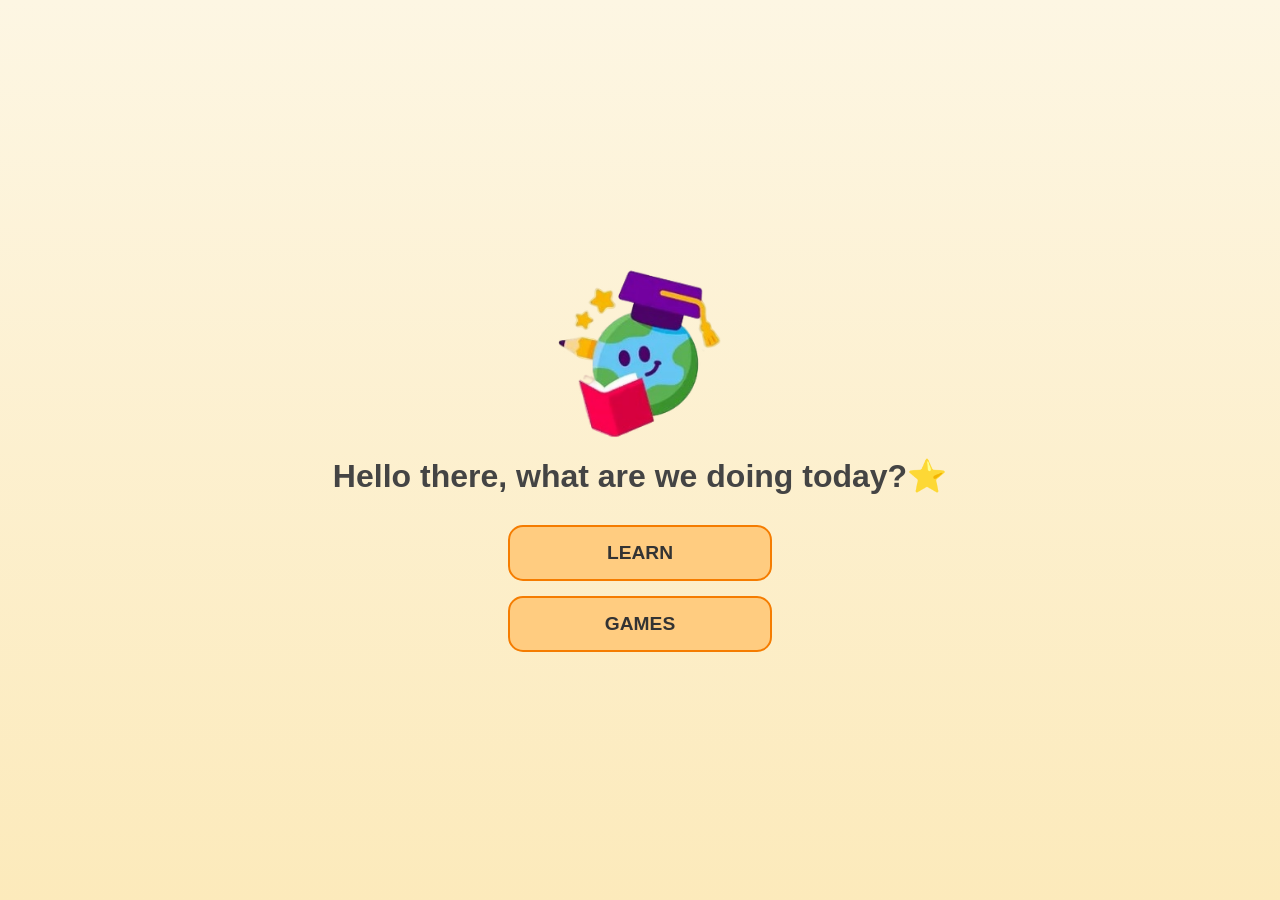
<file: index.html>
<!DOCTYPE html>
<html>
  <head>
    <meta charset="utf-8">
    <meta http-equiv="refresh" content="0; url=HOMEPAGE/">
    <title>Little Scholars</title>
  </head>
  <body>
    <a href="HOMEPAGE/">Click here if you're not redirected</a>
  </body>
</html>
</file>
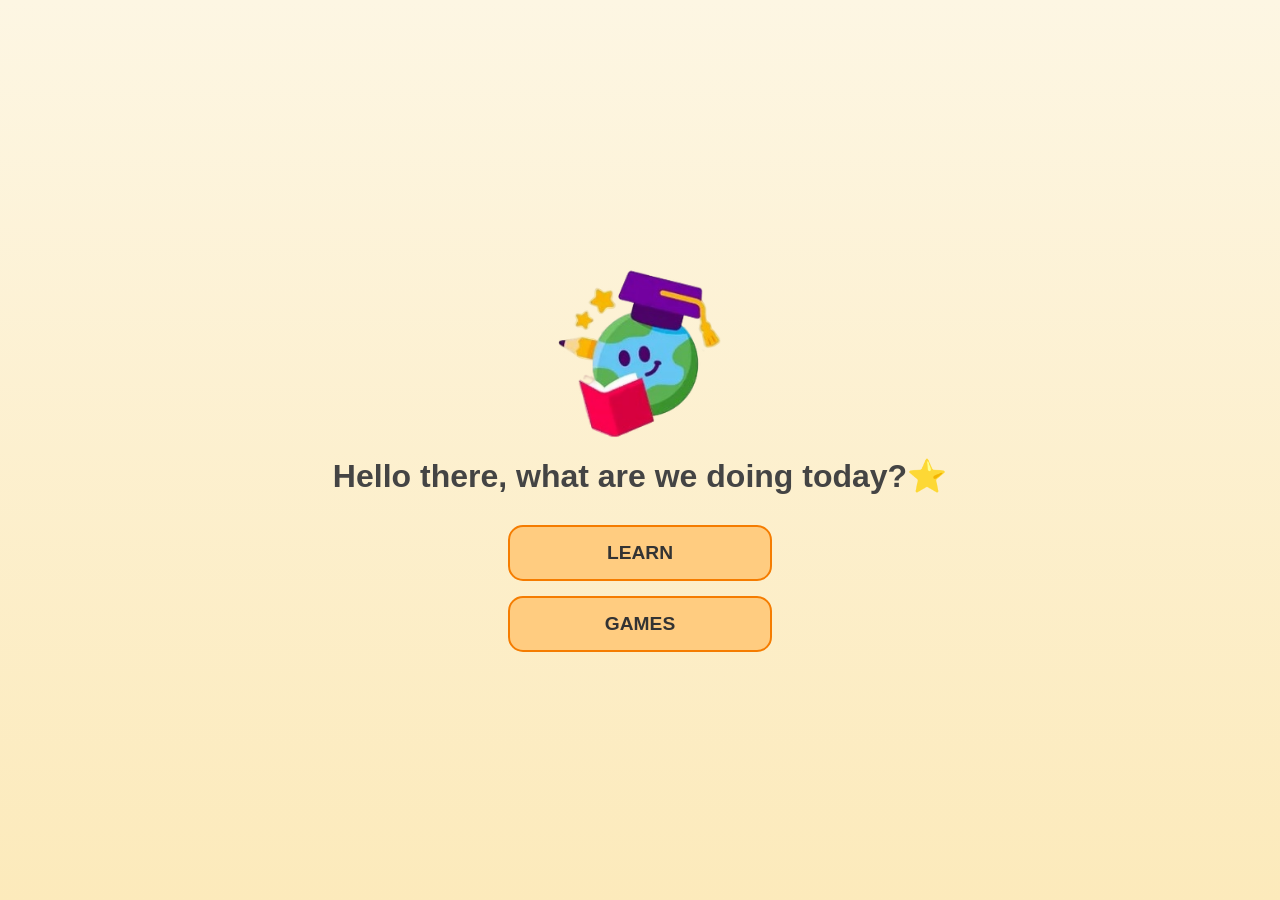
<file: HOMEPAGE/index.html>
<!DOCTYPE html>
<html lang="en">
<head>
  <meta charset="UTF-8" />
  <meta name="viewport" content="width=device-width, initial-scale=1.0" />
  <title>Little Scholars</title>
  <link rel="stylesheet" href="homepage_style.css" />

  <!-- Favicon Logo -->
  <link rel="icon" href="./favicon/favicon.ico" type="image/x-icon">
  <link rel="icon" type="image/png" sizes="32x32" href="./favicon/favicon-32x32.png">
  <link rel="icon" type="image/png" sizes="16x16" href="./favicon/favicon-16x16.png">
  <link rel="apple-touch-icon" sizes="180x180" href="./favicon/apple-touch-icon.png">
  <link rel="manifest" href="./favicon/site.webmanifest">
</head>
<body>
  <div class="container">

    <!-- Website Logo -->
    <img src="./favicon/earth-mascot.png" alt="Little Scholars" class="logo" />

    <h1 id="welcome-text">Hello there, what are we doing today?⭐</h1>
    <h2 id="category-title" class="hidden">Choose a Category</h2>

    <!-- Main Menu -->
    <div id="main-menu" class="menu">
      <div class="menu-block" onclick="showSection('learn-section')"><b>LEARN</b></div>
      <div class="menu-block" onclick="showSection('game-section')"><b>GAMES</b></div>
    </div>

    <!-- Categories under LEARN -->
    <div id="learn-section" class="submenu hidden">
      <button class="close-btn" onclick="goBack()">✖</button>
      <div class="submenu-block" onclick="goToLearn('../COLORS/colors3_index.html')"><b>COLORS</b></div>
      <div class="submenu-block" onclick="goToLearn('../ANIMALS/animals3_index.html')"><b>ANIMALS</b></div>

      <!-- Coming soon: re-enable once these learn pages exist, and add an onclick to each
      <div class="submenu-block"><b>FRUITS</b></div>
      <div class="submenu-block"><b>SENTENCES</b></div>
      -->
    </div>

    <!-- Game Categories -->
    <div id="game-section" class="submenu hidden">
      <button class="close-btn" onclick="goBack()">✖</button>
      <div class="submenu-block" onclick="showSection('wordmatch-section')"><b>WORD MATCH</b></div>
      <div class="submenu-block" onclick="goToGame('../SENTENCES/sentences2_index.html')"><b>SENTENCE ARRANGE</b></div>
      <div class="submenu-block" onclick="showSection('name-object-section')"><b>NAME OBJECT IN PICTURE</b></div>
    </div>

    <!-- Topics in Word Match Game -->
    <div id="wordmatch-section" class="submenu hidden">
      <button class="close-btn" onclick="goBack()">✖</button>
      <div class="submenu-block" onclick="goToGame('../COLORS/colors_index.html')"><b>COLORS</b></div>
      <div class="submenu-block" onclick="goToGame('../FRUITS/fruits_index.html')"><b>FRUITS</b></div>
      <div class="submenu-block" onclick="goToGame('../ANIMALS/animals_index.html')"><b>ANIMALS</b></div>
    </div>

    <!-- Topics in Naming Objects Game -->
    <div id="name-object-section" class="submenu hidden">
      <button class="close-btn" onclick="goBack()">✖</button>
      <div class="submenu-block" onclick="goToGame('../COLORS/colors2_index.html')"><b>COLORS</b></div>
      <div class="submenu-block" onclick="goToGame('../FRUITS/fruits2_index.html')"><b>FRUITS</b></div>
      <div class="submenu-block" onclick="goToGame('../ANIMALS/animals2_index.html')"><b>ANIMALS</b></div>
    </div>

  </div>

  <script src="homepage_script.js"></script>
</body>
</html>
</file>
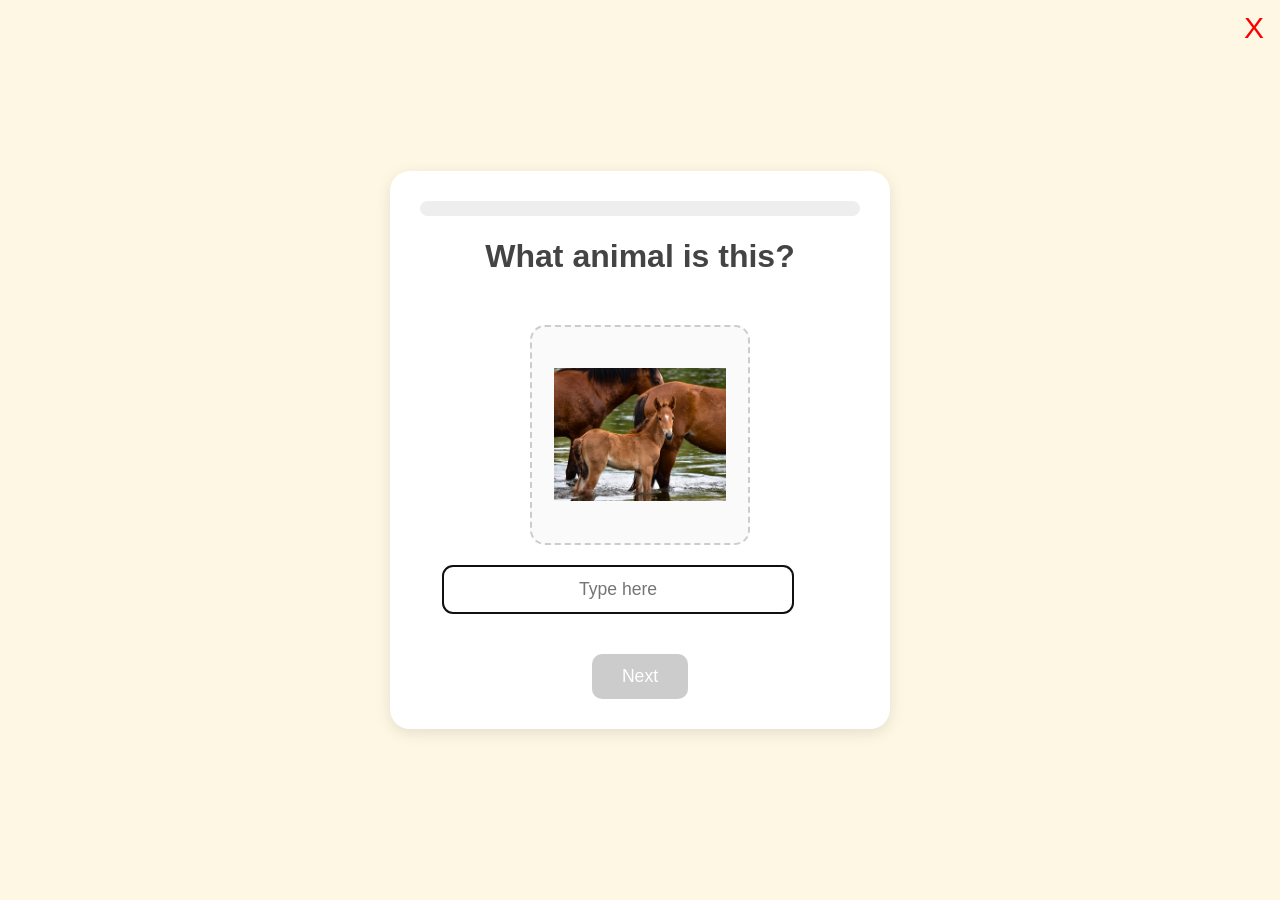
<file: ANIMALS/animals2_index.html>
<!DOCTYPE html>
<html lang="en">
<head>
  <meta charset="UTF-8" />
  <meta name="viewport" content="width=device-width, initial-scale=1.0" />
  <title>Name the Object in the Picture - Animals</title>
  <link rel="stylesheet" href="animals2_style.css" />

 <!-- Favicon Logo -->
<link rel="icon" href="../HOMEPAGE/favicon/favicon.ico" type="image/x-icon">
<link rel="icon" type="image/png" sizes="32x32" href="../HOMEPAGE/favicon/favicon-32x32.png">
<link rel="icon" type="image/png" sizes="16x16" href="../HOMEPAGE/favicon/favicon-16x16.png">
<link rel="apple-touch-icon" sizes="180x180" href="../HOMEPAGE/favicon/apple-touch-icon.png">
<link rel="manifest" href="../HOMEPAGE/favicon/site.webmanifest">

</head>
<body>
  <div class="game-container">

    <button class="close-btn" onclick="goBack()">X</button>

    <div class="progress-container">
      <div class="progress-bar" id="progress-bar"></div>
    </div>

    <h1>What animal is this?</h1>

    <div class="game-area"></div>

    <button id="next-btn">Next</button>

  </div>

  <script src="animals2_script.js"></script>
</body>
</html>
</file>
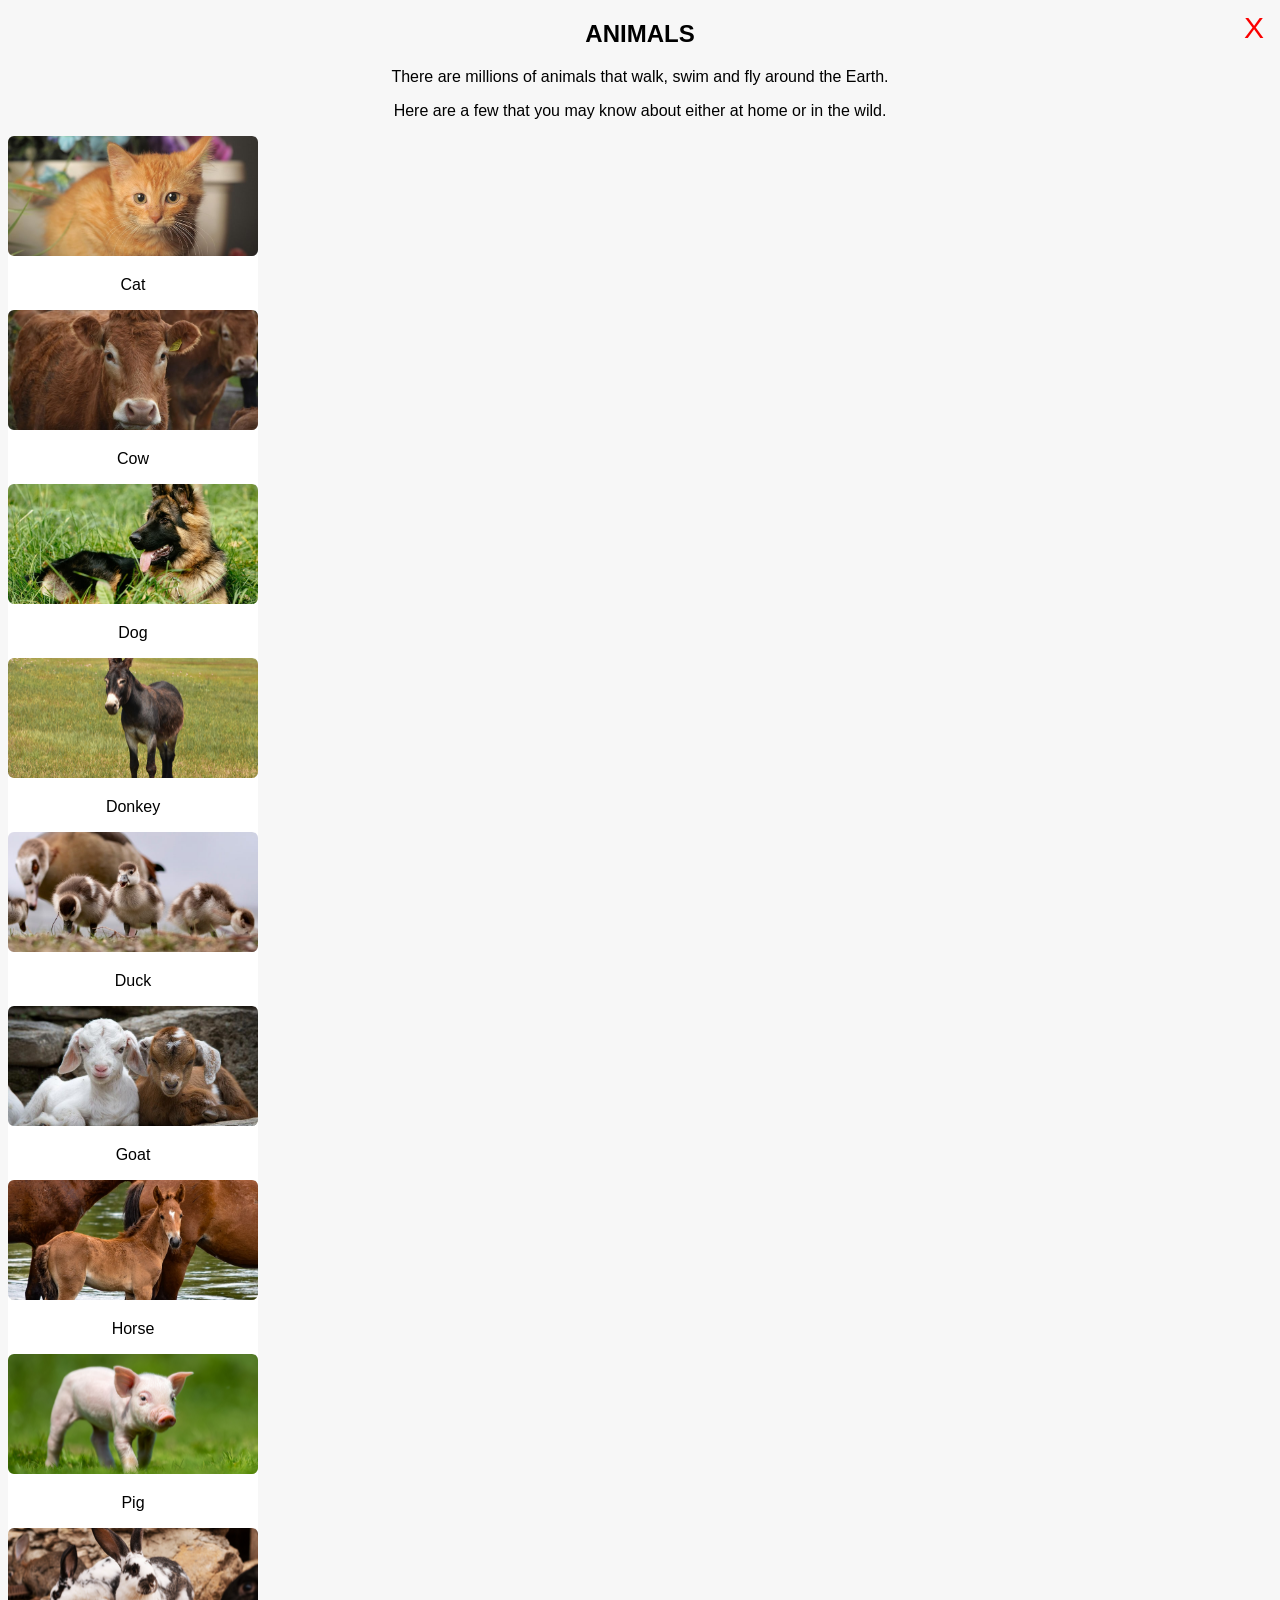
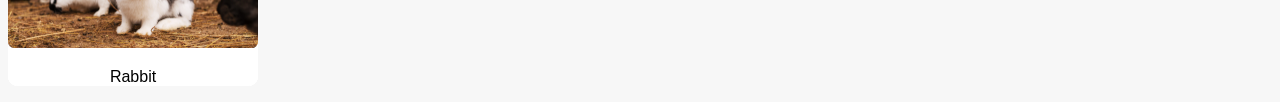
<file: ANIMALS/animals3_index.html>
<!DOCTYPE html>
<html lang="en">
<head>
  <meta charset="UTF-8">
  <meta name="viewport" content="width=device-width, initial-scale=1.0">
  <title>Learning about Animals</title>
  <link rel="stylesheet" href="animals3_style.css">

 <!-- Favicon Logo -->
<link rel="icon" href="../HOMEPAGE/favicon/favicon.ico" type="image/x-icon">
<link rel="icon" type="image/png" sizes="32x32" href="../HOMEPAGE/favicon/favicon-32x32.png">
<link rel="icon" type="image/png" sizes="16x16" href="../HOMEPAGE/favicon/favicon-16x16.png">
<link rel="apple-touch-icon" sizes="180x180" href="../HOMEPAGE/favicon/apple-touch-icon.png">
<link rel="manifest" href="../HOMEPAGE/favicon/site.webmanifest">

</head>
<body>
<button class="close-btn" onclick="goBack()">X</button>

  <h2>ANIMALS</h2>
  <p>There are millions of animals that walk, swim and fly around the Earth.</p>
  <p>Here are a few that you may know about either at home or in the wild.</p>
  <div class="animal-card">
     <div class="slider-container">

    <img id="animalImage" class="slider-image" img src="..\images\animals\cat.jpg" alt="Animal">
    <p>Cat</p>


    </div>

    <div class="animal-card">
    <img src="..\images\animals\cow.jpg" alt="Cow">
    <p>Cow</p>

    <div class="animal-card">
    <img src="..\images\animals\dog.jpg" alt="Dog">
    <p>Dog</p>

    <div class="animal-card">
    <img src="..\images\animals\donkey.jpg" alt="Donkey">
    <p>Donkey</p>

    <div class="animal-card">
    <img src="..\images\animals\duck.jpg" alt="Duck">
    <p>Duck</p>

    <div class="animal-card">
    <img src="..\images\animals\goat.jpg" alt="Goat">
    <p>Goat</p>

    <div class="animal-card">
    <img src="..\images\animals\horse.jpg" alt="Horse">
    <p>Horse</p>

    <div class="animal-card">
    <img src="..\images\animals\pig.jpg" alt="Pig">
    <p>Pig</p>

    <div class="animal-card">
    <img src="..\images\animals\rabbit.jpg" alt="Rabbit">
    <p>Rabbit</p>

   

    </div>
  
 


  <script src="animals3_script.js"></script>
</body>
</html>
</file>
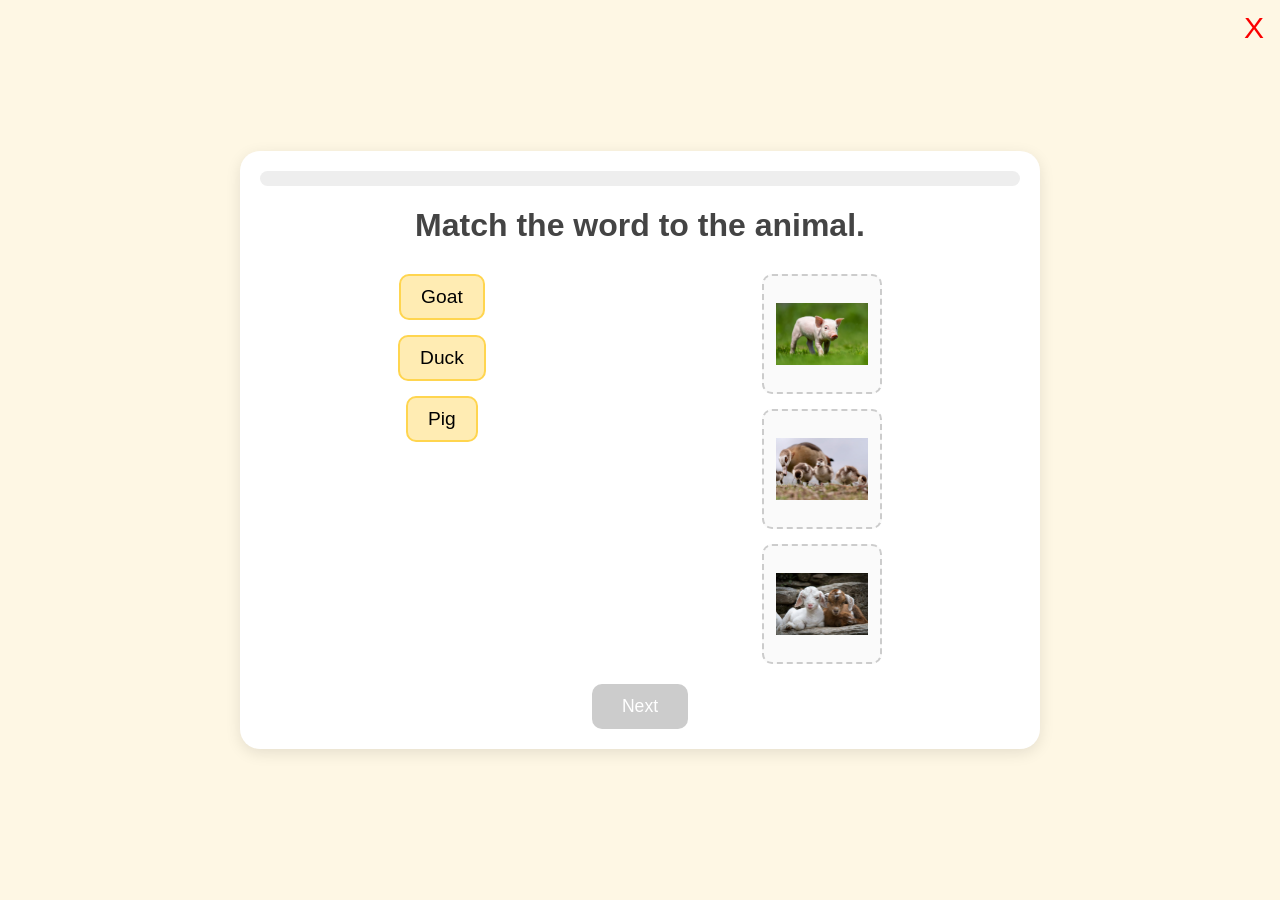
<file: ANIMALS/animals_index.html>
<!DOCTYPE html>
<html lang="en">
<head>
  <meta charset="UTF-8" />
  <meta name="viewport" content="width=device-width, initial-scale=1.0" />
  <title>Word Match - Animals</title>
  <link rel="stylesheet" href="animals_style.css" />

 <!-- Favicon Logo -->
<link rel="icon" href="../HOMEPAGE/favicon/favicon.ico" type="image/x-icon">
<link rel="icon" type="image/png" sizes="32x32" href="../HOMEPAGE/favicon/favicon-32x32.png">
<link rel="icon" type="image/png" sizes="16x16" href="../HOMEPAGE/favicon/favicon-16x16.png">
<link rel="apple-touch-icon" sizes="180x180" href="../HOMEPAGE/favicon/apple-touch-icon.png">
<link rel="manifest" href="../HOMEPAGE/favicon/site.webmanifest">

</head>
<body>
  <div class="game-container">

    <button class="close-btn" onclick="goBack()">X</button>

    <div class="progress-container">
      <div class="progress-bar" id="progress-bar"></div>
    </div>

    <h1>Match the word to the animal.</h1>


    <div class="game-area">
      <div class="words-container" id="words-container">

      </div>

      <div class="images-container" id="images-container">

      </div>
    </div>

    <button id="next-btn">Next</button>
    <div id="progress-bar"></div>
  </div>

  <script src="animals_script.js"></script>
</body>
</html>
</file>
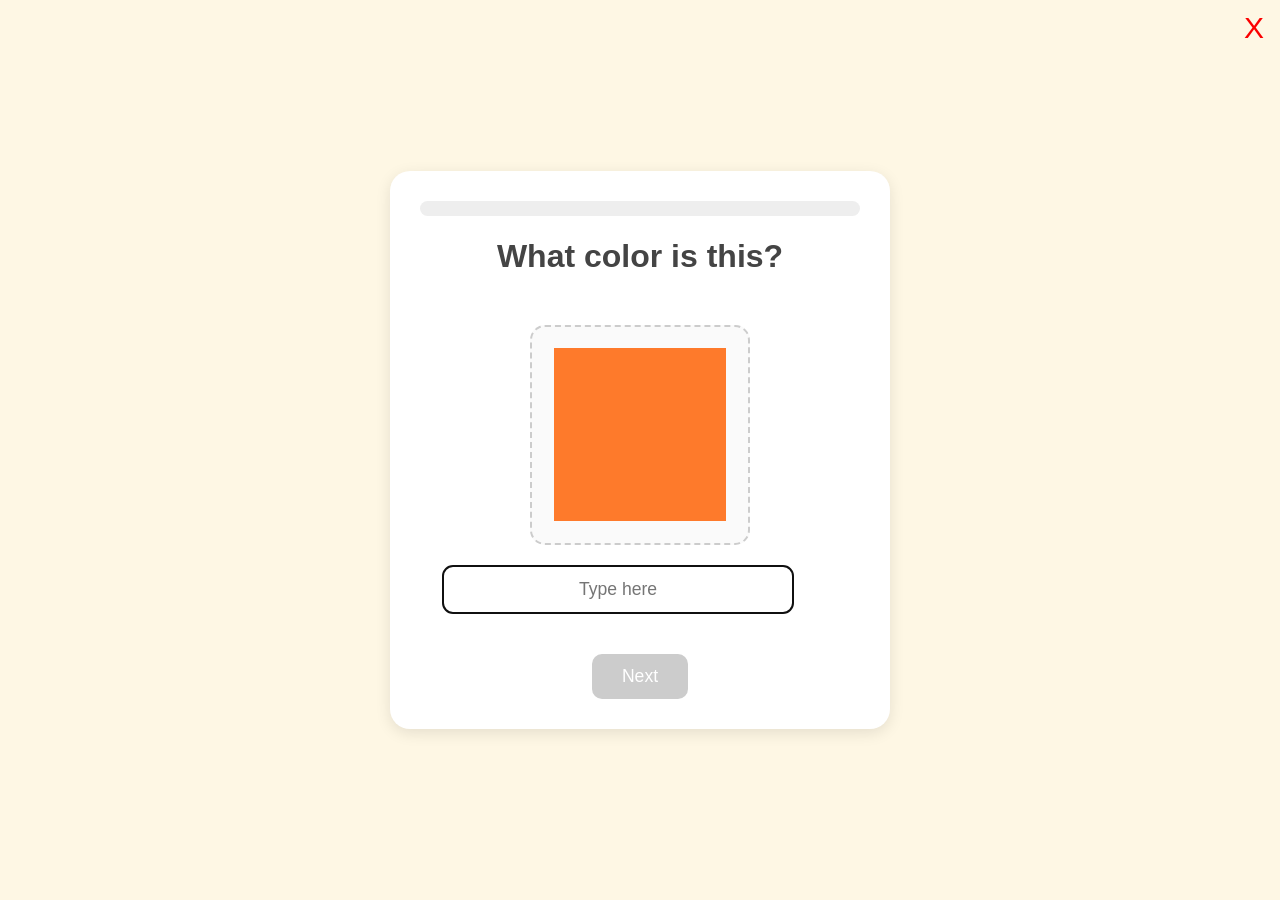
<file: COLORS/colors2_index.html>
<!DOCTYPE html>
<html lang="en">
<head>
  <meta charset="UTF-8" />
  <meta name="viewport" content="width=device-width, initial-scale=1.0" />
  <title>Name the Object in the Picture - Colors</title>
  <link rel="stylesheet" href="colors2_style.css" />

 <!-- Favicon Logo -->
<link rel="icon" href="../HOMEPAGE/favicon/favicon.ico" type="image/x-icon">
<link rel="icon" type="image/png" sizes="32x32" href="../HOMEPAGE/favicon/favicon-32x32.png">
<link rel="icon" type="image/png" sizes="16x16" href="../HOMEPAGE/favicon/favicon-16x16.png">
<link rel="apple-touch-icon" sizes="180x180" href="../HOMEPAGE/favicon/apple-touch-icon.png">
<link rel="manifest" href="../HOMEPAGE/favicon/site.webmanifest">

</head>
<body>
  <div class="game-container">

    <button class="close-btn" onclick="goBack()">X</button>


    <div class="progress-container">
      <div class="progress-bar" id="progress-bar"></div>
    </div>


    <h1>What color is this?</h1>


    <div class="game-area"></div>


    <button id="next-btn">Next</button>

  </div>

  <script src="colors2_script.js"></script>
</body>
</html>
</file>
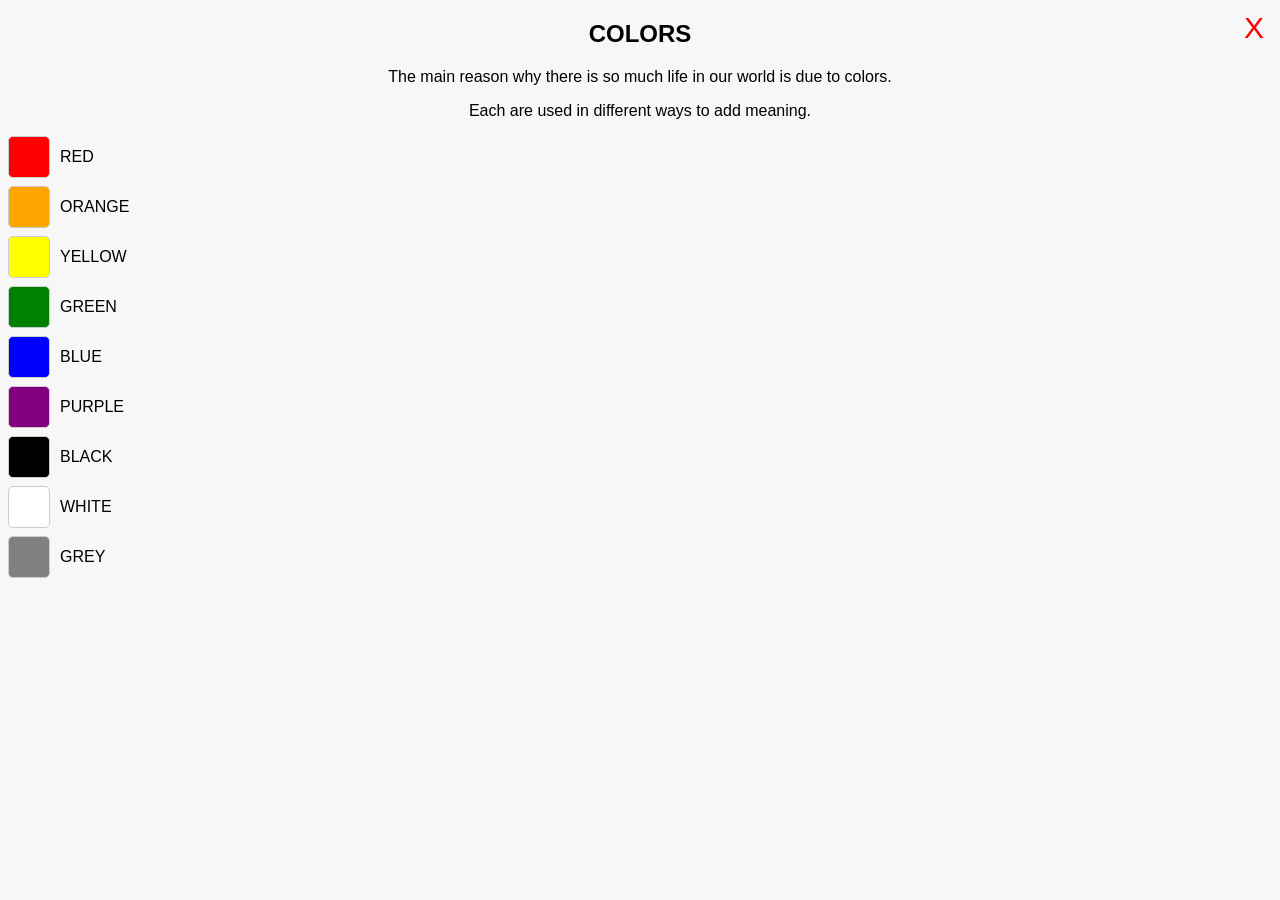
<file: COLORS/colors3_index.html>
<!DOCTYPE html>
<html lang="en">
<head>
  <meta charset="UTF-8">
  <meta name="viewport" content="width=device-width, initial-scale=1.0">
  <title>Learning about Sentences</title>
  <link rel="stylesheet" href="colors3_style.css">

 <!-- Favicon Logo -->
<link rel="icon" href="../HOMEPAGE/favicon/favicon.ico" type="image/x-icon">
<link rel="icon" type="image/png" sizes="32x32" href="../HOMEPAGE/favicon/favicon-32x32.png">
<link rel="icon" type="image/png" sizes="16x16" href="../HOMEPAGE/favicon/favicon-16x16.png">
<link rel="apple-touch-icon" sizes="180x180" href="../HOMEPAGE/favicon/apple-touch-icon.png">
<link rel="manifest" href="../HOMEPAGE/favicon/site.webmanifest">

</head>
<body>
<button class="close-btn" onclick="goBack()">X</button>

  <h2>COLORS</h2>
  <p>The main reason why there is so much life in our world is due to colors.</p>
  <p>Each are used in different ways to add meaning.</p>
  <div class="color-row">
    <div class="color-box" style="background: red"></div>RED
  </div>

  <div class="color-row">
    <div class="color-box" style="background: orange"></div>ORANGE
  </div>

  <div class="color-row">
    <div class="color-box" style="background: yellow"></div>YELLOW
  </div>

  <div class="color-row">
    <div class="color-box" style="background: green"></div>GREEN
  </div>

  <div class="color-row">
    <div class="color-box" style="background: blue"></div>BLUE
  </div>

  <div class="color-row">
    <div class="color-box" style="background: purple"></div>PURPLE
  </div>

  <div class="color-row">
    <div class="color-box" style="background: black"></div>BLACK
  </div>

  <div class="color-row">
    <div class="color-box" style="background: white"></div>WHITE
  </div>

  <div class="color-row">
    <div class="color-box" style="background: grey"></div>GREY
  </div>


  <script src="colors3_script.js"></script>
</body>
</html>
</file>
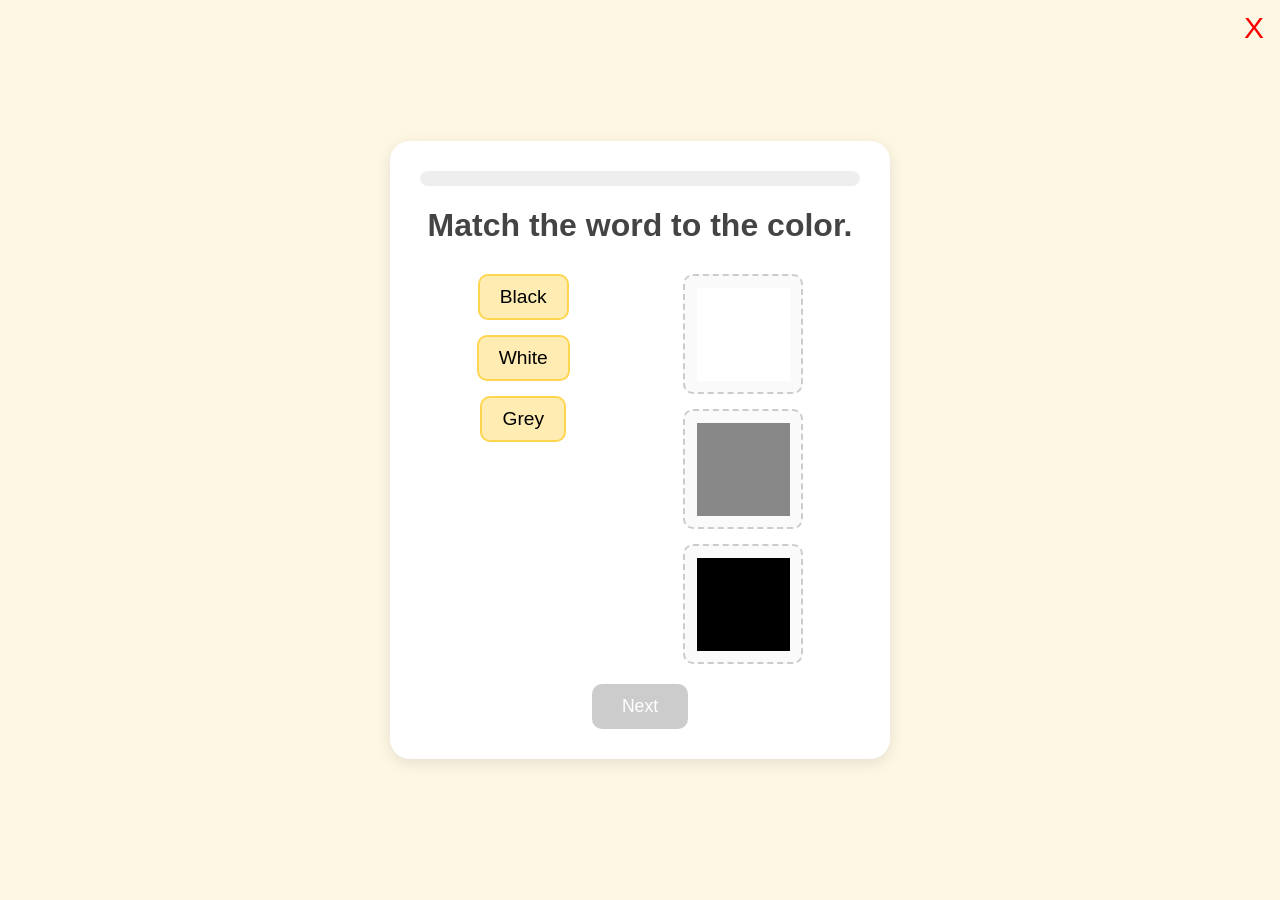
<file: COLORS/colors_index.html>
<!DOCTYPE html>
<html lang="en">
<head>
  <meta charset="UTF-8" />
  <meta name="viewport" content="width=device-width, initial-scale=1.0" />
  <title>Word Match - Colors</title>
  <link rel="stylesheet" href="colors_style.css" />

 <!-- Favicon Logo -->
<link rel="icon" href="../HOMEPAGE/favicon/favicon.ico" type="image/x-icon">
<link rel="icon" type="image/png" sizes="32x32" href="../HOMEPAGE/favicon/favicon-32x32.png">
<link rel="icon" type="image/png" sizes="16x16" href="../HOMEPAGE/favicon/favicon-16x16.png">
<link rel="apple-touch-icon" sizes="180x180" href="../HOMEPAGE/favicon/apple-touch-icon.png">
<link rel="manifest" href="../HOMEPAGE/favicon/site.webmanifest">

</head>
<body>
  <div class="game-container">

    <button class="close-btn" onclick="goBack()">X</button>


    <div class="progress-container">
      <div class="progress-bar" id="progress-bar"></div>
    </div>


    <h1>Match the word to the color.</h1>


    <div class="game-area">
      <div class="words-container" id="words-container">

      </div>

      <div class="images-container" id="images-container">

      </div>
    </div>

    <button id="next-btn">Next</button>
    <div id="progress-bar"></div>
  </div>

  <script src="colors_script.js"></script>
</body>
</html>
</file>
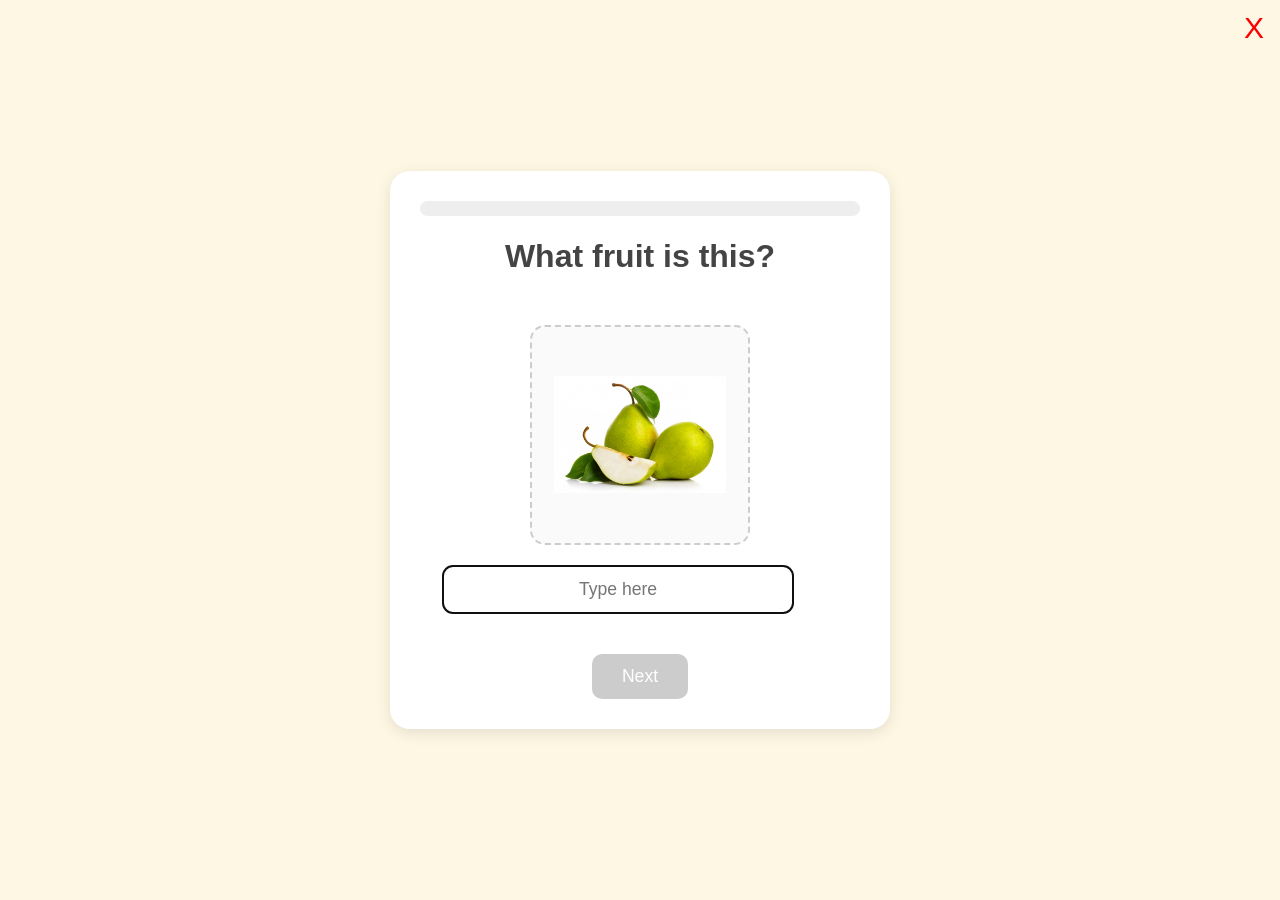
<file: FRUITS/fruits2_index.html>
<!DOCTYPE html>
<html lang="en">
<head>
  <meta charset="UTF-8" />
  <meta name="viewport" content="width=device-width, initial-scale=1.0" />
  <title>Name the Object in the Picture - Fruits</title>
  <link rel="stylesheet" href="fruits2_style.css" />

 <!-- Favicon Logo -->
<link rel="icon" href="../HOMEPAGE/favicon/favicon.ico" type="image/x-icon">
<link rel="icon" type="image/png" sizes="32x32" href="../HOMEPAGE/favicon/favicon-32x32.png">
<link rel="icon" type="image/png" sizes="16x16" href="../HOMEPAGE/favicon/favicon-16x16.png">
<link rel="apple-touch-icon" sizes="180x180" href="../HOMEPAGE/favicon/apple-touch-icon.png">
<link rel="manifest" href="../HOMEPAGE/favicon/site.webmanifest">

</head>
<body>
  <div class="game-container">

    <button class="close-btn" onclick="goBack()">X</button>
    
    <div class="progress-container">
      <div class="progress-bar" id="progress-bar"></div>
    </div>

    <h1>What fruit is this?</h1>

    <div class="game-area">
      <div class="words-container" id="words-container"></div>
      <div class="images-container" id="images-container"></div>
    </div>

    <button id="next-btn">Next</button>
  </div>

  <script src="fruits2_script.js"></script>
</body>
</html>
</file>
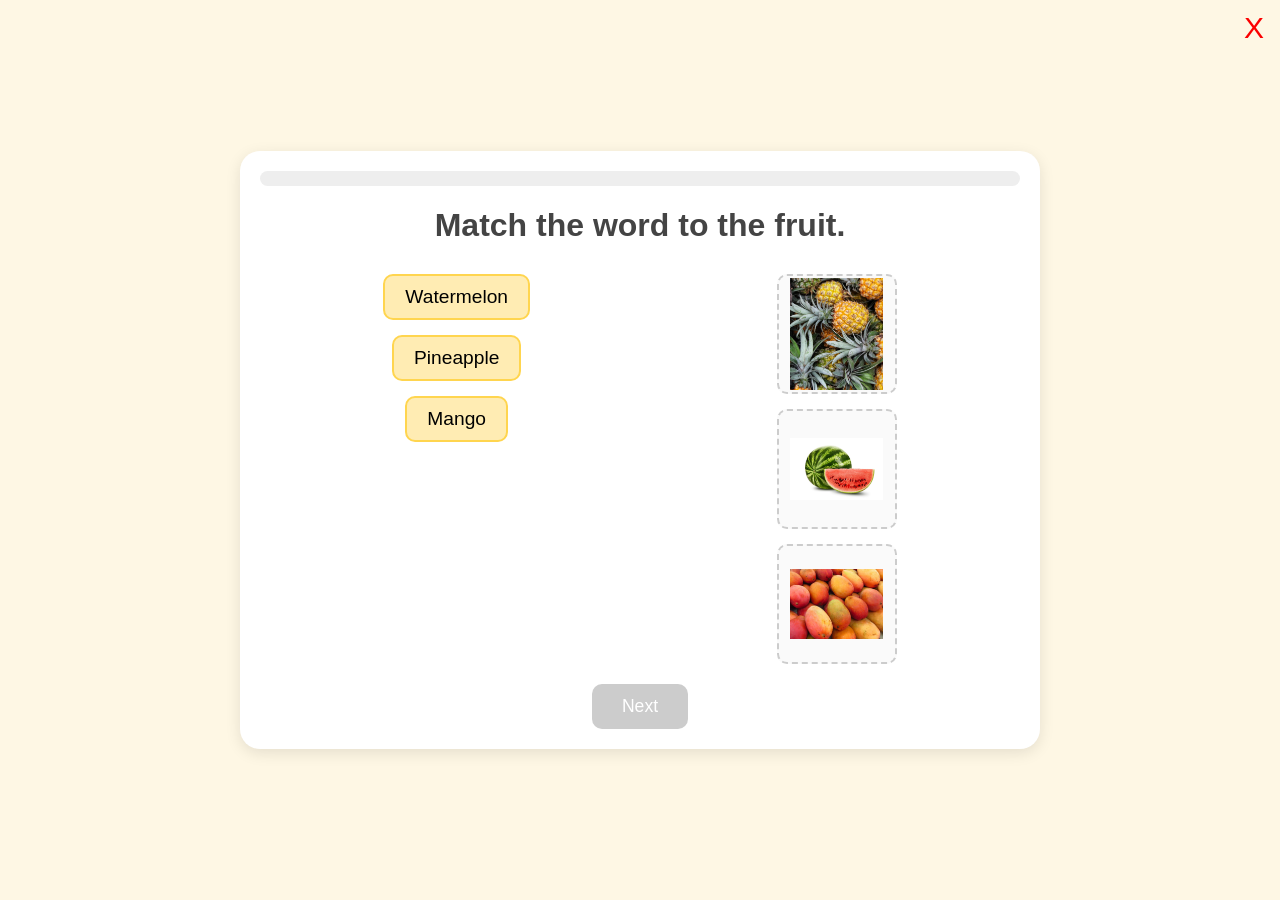
<file: FRUITS/fruits_index.html>
<!DOCTYPE html>
<html lang="en">
<head>
  <meta charset="UTF-8" />
  <meta name="viewport" content="width=device-width, initial-scale=1.0" />
  <title>Word Match - Fruits</title>
  <link rel="stylesheet" href="fruits_style.css" />

 <!-- Favicon Logo -->
<link rel="icon" href="../HOMEPAGE/favicon/favicon.ico" type="image/x-icon">
<link rel="icon" type="image/png" sizes="32x32" href="../HOMEPAGE/favicon/favicon-32x32.png">
<link rel="icon" type="image/png" sizes="16x16" href="../HOMEPAGE/favicon/favicon-16x16.png">
<link rel="apple-touch-icon" sizes="180x180" href="../HOMEPAGE/favicon/apple-touch-icon.png">
<link rel="manifest" href="../HOMEPAGE/favicon/site.webmanifest">

</head>
<body>
  <div class="game-container">

    <button class="close-btn" onclick="goBack()">X</button>

    <div class="progress-container">
      <div class="progress-bar" id="progress-bar"></div>
    </div>

    <h1>Match the word to the fruit.</h1>

    <div class="game-area">
      <div class="words-container" id="words-container"></div>
      <div class="images-container" id="images-container"></div>
    </div>

    <button id="next-btn">Next</button>
  </div>

  <script src="fruits_script.js"></script>
</body>
</html>
</file>
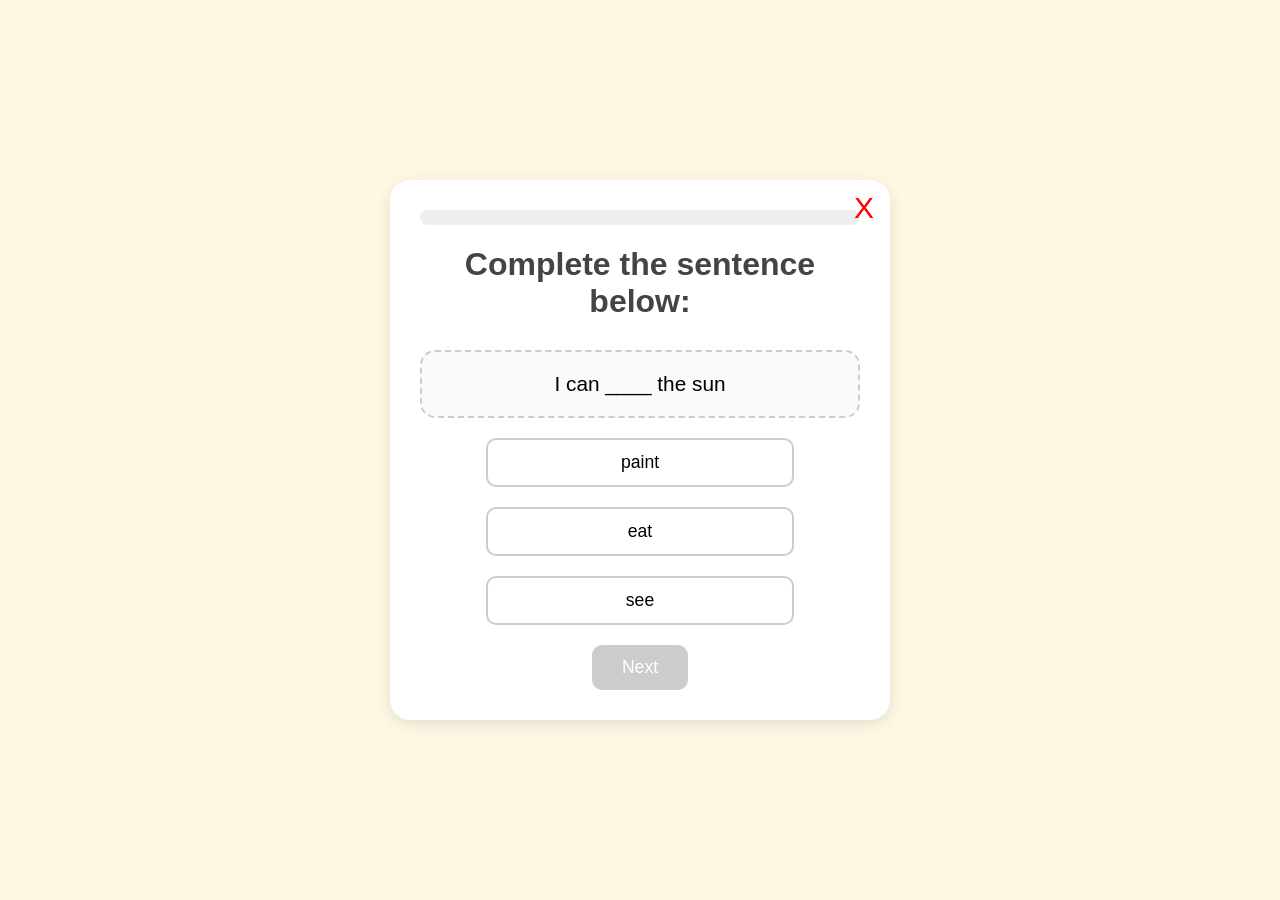
<file: SENTENCES/sentences2_index.html>
<!DOCTYPE html>
<html lang="en">
<head>
  <meta charset="UTF-8">
  <meta name="viewport" content="width=device-width, initial-scale=1.0">
  <title>Sentence Arrange</title>
  <link rel="stylesheet" href="sentences2_style.css">

 <!-- Favicon Logo -->
<link rel="icon" href="../HOMEPAGE/favicon/favicon.ico" type="image/x-icon">
<link rel="icon" type="image/png" sizes="32x32" href="../HOMEPAGE/favicon/favicon-32x32.png">
<link rel="icon" type="image/png" sizes="16x16" href="../HOMEPAGE/favicon/favicon-16x16.png">
<link rel="apple-touch-icon" sizes="180x180" href="../HOMEPAGE/favicon/apple-touch-icon.png">
<link rel="manifest" href="../HOMEPAGE/favicon/site.webmanifest">

</head>
<body>
  <div class="game-container">

    <button class="close-btn" onclick="goBack()">X</button>

    <div class="progress-container">
      <div class="progress-bar" id="progress-bar"></div>
    </div>

    <h1>Complete the sentence below:</h1>

    <div class="game-area"></div>

    <button id="next-btn">Next</button>

  </div>

  <script src="sentences2_script.js"></script>
</body>
</html>
</file>
<file: HOMEPAGE/homepage_style.css>
body {
  font-family: 'Arial', sans-serif;
  background: linear-gradient(180deg, #fdf6e3, #fceabb);
  margin: 0;
  padding: 0;
  display: flex;
  justify-content: center;
  align-items: center;
  height: 100vh;
}

.container {
  text-align: center;
}

.logo {
  width: 40%;
  max-width: 250px;
  margin-bottom: -40px;
}

h1 {
  color: #444;
  margin-bottom: 30px;
}

.menu, .submenu {
  display: flex;
  flex-direction: column;
  gap: 15px;
  align-items: center;
}

.menu-block, .submenu-block {
  background-color: #ffcc80;
  border: 2px solid #f57c00;
  color: #333;
  font-size: 1.2rem;
  padding: 15px 30px;
  border-radius: 15px;
  width: 200px;
  cursor: pointer;
  transition: transform 0.2s, background-color 0.3s;
}

.menu-block:hover, .submenu-block:hover {
  background-color: #ffa726;
  transform: scale(1.05);
}

.hidden {
  display: none;
}

#category-title {
  font-size: 1.8rem;
  color: #333;
  margin-bottom: 20px;
  text-align: center;
}



.back-btn {
  margin-top: 20px;
  background-color: #f57c00;
  color: white;
  border: none;
  padding: 10px 20px;
  font-size: 1rem;
  border-radius: 10px;
  cursor: pointer;
}

.back-btn:hover {
  background-color: #ef6c00;
}


.close-btn {
  position: fixed;
  top: 10px;
  right: 10px;
  background: transparent;
  border: none;
  font-size: 30px;
  cursor: pointer;
  color: #fb0000;
  z-index: 999; 
}


.close-btn:hover {
  color: rgb(116, 0, 0);
}

.submenu {
  position: relative;
}
</file>
<file: ANIMALS/animals2_style.css>
* {
  box-sizing: border-box;
  font-family: 'Arial', sans-serif;
}

body {
  background-color: #fef7e4;
  display: flex;
  justify-content: center;
  align-items: center;
  min-height: 100vh;
  margin: 0;
}

.game-container {
  text-align: center;
  width: 90%;
  max-width: 500px;
  margin: 0 auto;
  background: #fff;
  padding: 30px;
  border-radius: 20px;
  box-shadow: 0 4px 15px rgba(0,0,0,0.1);
}

.progress-container {
  width: 100%;
  background: #eee;
  border-radius: 10px;
  overflow: hidden;
  height: 15px;
  margin-bottom: 20px;
}

.progress-bar {
  height: 100%;
  width: 0%;
  background: linear-gradient(90deg, #4caf50, #81c784);
  transition: width 0.4s ease;
}

h1 {
  color: #444;
  margin-bottom: 30px;
}

.game-area {
  display: flex;
  justify-content: space-around;
  flex-wrap: wrap;
  margin-bottom: 20px;
}


.words-container, .images-container {
  display: flex;
  flex-direction: column;
  gap: 15px;
  align-items: center;
}

.word-card {
  background: #ffecb3;
  border: 2px solid #ffd54f;
  padding: 10px 20px;
  border-radius: 10px;
  cursor: grab;
  font-size: 1.2em;
  transition: transform 0.2s;
}

.word-card:active {
  transform: scale(1.1);
}

.image-box {
  width: 120px;
  height: 120px;
  border: 2px dashed #ccc;
  border-radius: 10px;
  background-color: #fafafa;
  display: flex;
  align-items: center;
  justify-content: center;
  transition: border-color 0.2s, transform 0.2s;
}

.image-box img {
  width: 80%;
  height: auto;
  pointer-events: none;
}

.image-box.correct {
  border-color: #4caf50;
  background-color: #e8f5e9;
}

.image-box.incorrect {
  border-color: #e53935;
  background-color: #ffebee;
}


#next-btn {
  padding: 12px 30px;
  font-size: 1.1em;
  border: none;
  border-radius: 10px;
  background-color: #ccc;
  color: #fff;
  cursor: not-allowed;
  transition: background 0.3s;
}

#next-btn.active {
  background-color: #4caf50;
  cursor: pointer;
}

.centered-btn {
  display: block;
  margin: 20px auto;
  text-align: center;
}


.close-btn {
  position: absolute;
  top: 10px;
  right: 10px;
  background: transparent;
  border: none;
  font-size: 30px;
  cursor: pointer;
  color: #fb0000; 
}

.close-btn:hover {
  color: rgb(116, 0, 0);
}

.submenu {
  position: relative;
}


.image-box-single {
  width: 220px;
  height: 220px;
  margin: 20px auto;
  border: 2px dashed #ccc;
  border-radius: 15px;
  background-color: #fafafa;
  display: flex;
  align-items: center;
  justify-content: center;
}

.image-box-single img {
  width: 80%;
  height: auto;
}


#user-input {
  width: 80%;
  padding: 12px;
  font-size: 1.1em;
  margin-bottom: 20px;
  border-radius: 10px;
  border: 2px solid #ccc;
  text-align: center;
}


#feedback {
  margin-top: 15px;
  font-weight: bold;
}
</file>
<file: ANIMALS/animals3_style.css>
body{
    font-family: Arial, Helvetica, sans-serif;
    background: #f7f7f7;
    text-align: center;
    padding: 20px0;
}
h2{
    margin-bottom: 20px;
}

.animal-container{
    display: flex;
    flex-wrap: wrap;
    

}

.animal-card{
    background: white;
    width: 250px;
    
    border-radius: 10px;
    text-align: center;
}

.animal-card img{
    width: 100%;
    height: 120px;
    object-fit: cover;
    border-radius: 6px;
}

.close-btn {
  position: absolute;
  top: 10px;
  right: 10px;
  background: transparent;
  border: none;
  font-size: 30px;
  cursor: pointer;
  color: #fb0000; 
}

.close-btn:hover {
  color: rgb(116, 0, 0);
}

/*.slider-container{
    display: flex;
    align-items: center;
    gap: 20px;
    margin-top: 30px;
}

.slider-image{
    width: 250px;
    height: 250px;
    object-fit: cover;
    border-radius: 12px;
    box-shadow: 0 4px 10px rgba(0,0,0.2);
}

.arrow-btn{
    background: #ffffff;
    border: none;
    font-size: 40px;
    cursor: pointer;
    padding: 10px;
    border-radius: 8px;
    transition: 0.3s;
}

.arrow-btn:hover{
    background: #f0f0f0;
}
</file>
<file: ANIMALS/animals_style.css>
* {
  box-sizing: border-box;
  font-family: 'Arial', sans-serif;
}

body {
  background-color: #fef7e4;
  display: flex;
  justify-content: center;
  align-items: center;
  min-height: 100vh;
  margin: 0;
}

.game-container {
  text-align: center;
  width: 90%;
  max-width: 800px;
  background: #fff;
  padding: 20px;
  border-radius: 20px;
  box-shadow: 0 4px 15px rgba(0,0,0,0.1);
}

.progress-container {
  width: 100%;
  background: #eee;
  border-radius: 10px;
  overflow: hidden;
  height: 15px;
  margin-bottom: 20px;
}

.progress-bar {
  height: 100%;
  width: 0%;
  background: linear-gradient(90deg, #4caf50, #81c784);
  transition: width 0.4s ease;
}

h1 {
  color: #444;
  margin-bottom: 30px;
}

.game-area {
  display: flex;
  justify-content: space-around;
  flex-wrap: wrap;
  margin-bottom: 20px;
}

.words-container, .images-container {
  display: flex;
  flex-direction: column;
  gap: 15px;
  align-items: center;
}

.word-card {
  background: #ffecb3;
  border: 2px solid #ffd54f;
  padding: 10px 20px;
  border-radius: 10px;
  cursor: grab;
  font-size: 1.2em;
  transition: transform 0.2s;
}

.word-card:active {
  transform: scale(1.1);
}

.image-box {
  width: 120px;
  height: 120px;
  border: 2px dashed #ccc;
  border-radius: 10px;
  background-color: #fafafa;
  display: flex;
  align-items: center;
  justify-content: center;
  transition: border-color 0.2s, transform 0.2s;
}

.image-box img {
  width: 80%;
  height: auto;
  pointer-events: none;
}

.image-box.correct {
  border-color: #4caf50;
  background-color: #e8f5e9;
}

.image-box.incorrect {
  border-color: #e53935;
  background-color: #ffebee;
}

#next-btn {
  padding: 12px 30px;
  font-size: 1.1em;
  border: none;
  border-radius: 10px;
  background-color: #ccc;
  color: #fff;
  cursor: not-allowed;
  transition: background 0.3s;
}

#next-btn.active {
  background-color: #4caf50;
  cursor: pointer;
}
.centered-btn {
  display: block;
  margin: 20px auto;
  text-align: center;
}


.close-btn {
  position: absolute;
  top: 10px;
  right: 10px;
  background: transparent;
  border: none;
  font-size: 30px;
  cursor: pointer;
  color: #fb0000; 
}

.close-btn:hover {
  color: rgb(116, 0, 0);
}

.submenu {
  position: relative;
}
</file>
<file: COLORS/colors2_style.css>
* {
  box-sizing: border-box;
  font-family: 'Arial', sans-serif;
}

body {
  background-color: #fef7e4;
  display: flex;
  justify-content: center;
  align-items: center;
  min-height: 100vh;
  margin: 0;
}

.game-container {
  text-align: center;
  width: 90%;
  max-width: 500px;
  margin: 0 auto;
  background: #fff;
  padding: 30px;
  border-radius: 20px;
  box-shadow: 0 4px 15px rgba(0,0,0,0.1);
}

.progress-container {
  width: 100%;
  background: #eee;
  border-radius: 10px;
  overflow: hidden;
  height: 15px;
  margin-bottom: 20px;
}

.progress-bar {
  height: 100%;
  width: 0%;
  background: linear-gradient(90deg, #4caf50, #81c784);
  transition: width 0.4s ease;
}

h1 {
  color: #444;
  margin-bottom: 30px;
}

.game-area {
  display: flex;
  justify-content: space-around;
  flex-wrap: wrap;
  margin-bottom: 20px;
}


.words-container, .images-container {
  display: flex;
  flex-direction: column;
  gap: 15px;
  align-items: center;
}

.word-card {
  background: #ffecb3;
  border: 2px solid #ffd54f;
  padding: 10px 20px;
  border-radius: 10px;
  cursor: grab;
  font-size: 1.2em;
  transition: transform 0.2s;
}

.word-card:active {
  transform: scale(1.1);
}

.image-box {
  width: 120px;
  height: 120px;
  border: 2px dashed #ccc;
  border-radius: 10px;
  background-color: #fafafa;
  display: flex;
  align-items: center;
  justify-content: center;
  transition: border-color 0.2s, transform 0.2s;
}

.image-box img {
  width: 80%;
  height: auto;
  pointer-events: none;
}

.image-box.correct {
  border-color: #4caf50;
  background-color: #e8f5e9;
}

.image-box.incorrect {
  border-color: #e53935;
  background-color: #ffebee;
}


#next-btn {
  padding: 12px 30px;
  font-size: 1.1em;
  border: none;
  border-radius: 10px;
  background-color: #ccc;
  color: #fff;
  cursor: not-allowed;
  transition: background 0.3s;
}

#next-btn.active {
  background-color: #4caf50;
  cursor: pointer;
}

.centered-btn {
  display: block;
  margin: 20px auto;
  text-align: center;
}


.close-btn {
  position: absolute;
  top: 10px;
  right: 10px;
  background: transparent;
  border: none;
  font-size: 30px;
  cursor: pointer;
  color: #fb0000; 
}

.close-btn:hover {
  color: rgb(116, 0, 0);
}

.submenu {
  position: relative;
}


.image-box-single {
  width: 220px;
  height: 220px;
  margin: 20px auto;
  border: 2px dashed #ccc;
  border-radius: 15px;
  background-color: #fafafa;
  display: flex;
  align-items: center;
  justify-content: center;
}

.image-box-single img {
  width: 80%;
  height: auto;
}


#user-input {
  width: 80%;
  padding: 12px;
  font-size: 1.1em;
  margin-bottom: 20px;
  border-radius: 10px;
  border: 2px solid #ccc;
  text-align: center;
}


#feedback {
  margin-top: 15px;
  font-weight: bold;
}
</file>
<file: COLORS/colors3_style.css>
.color-row{
  display: flex;
  align-items: center;
  gap: 10px;
  margin: 8px 0;
}

.color-box{
  width: 40px;
  height: 40px;
  border-radius: 5px;
  border: 1px solid #ccc;
}

.close-btn {
  position: absolute;
  top: 10px;
  right: 10px;
  background: transparent;
  border: none;
  font-size: 30px;
  cursor: pointer;
  color: #fb0000; 
}

.close-btn:hover {
  color: rgb(116, 0, 0);
}

body{
    font-family: Arial, Helvetica, sans-serif;
    background: #f7f7f7;
    text-align: center;
    padding: 20px0;
}
</file>
<file: COLORS/colors_style.css>
* {
  box-sizing: border-box;
  font-family: 'Arial', sans-serif;
}

body {
  background-color: #fef7e4;
  display: flex;
  justify-content: center;
  align-items: center;
  min-height: 100vh;
  margin: 0;
}

.game-container {
  text-align: center;
  width: 90%;
  max-width: 500px;
  margin: 0 auto;
  background: #fff;
  padding: 30px;
  border-radius: 20px;
  box-shadow: 0 4px 15px rgba(0,0,0,0.1);
}

.progress-container {
  width: 100%;
  background: #eee;
  border-radius: 10px;
  overflow: hidden;
  height: 15px;
  margin-bottom: 20px;
}

.progress-bar {
  height: 100%;
  width: 0%;
  background: linear-gradient(90deg, #4caf50, #81c784);
  transition: width 0.4s ease;
}

h1 {
  color: #444;
  margin-bottom: 30px;
}

.game-area {
  display: flex;
  justify-content: space-around;
  flex-wrap: wrap;
  margin-bottom: 20px;
}


.words-container, .images-container {
  display: flex;
  flex-direction: column;
  gap: 15px;
  align-items: center;
}

.word-card {
  background: #ffecb3;
  border: 2px solid #ffd54f;
  padding: 10px 20px;
  border-radius: 10px;
  cursor: grab;
  font-size: 1.2em;
  transition: transform 0.2s;
}

.word-card:active {
  transform: scale(1.1);
}

.image-box {
  width: 120px;
  height: 120px;
  border: 2px dashed #ccc;
  border-radius: 10px;
  background-color: #fafafa;
  display: flex;
  align-items: center;
  justify-content: center;
  transition: border-color 0.2s, transform 0.2s;
}

.image-box img {
  width: 80%;
  height: auto;
  pointer-events: none;
}

.image-box.correct {
  border-color: #4caf50;
  background-color: #e8f5e9;
}

.image-box.incorrect {
  border-color: #e53935;
  background-color: #ffebee;
}


#next-btn {
  padding: 12px 30px;
  font-size: 1.1em;
  border: none;
  border-radius: 10px;
  background-color: #ccc;
  color: #fff;
  cursor: not-allowed;
  transition: background 0.3s;
}

#next-btn.active {
  background-color: #4caf50;
  cursor: pointer;
}

.centered-btn {
  display: block;
  margin: 20px auto;
  text-align: center;
}

.close-btn {
  position: absolute;
  top: 10px;
  right: 10px;
  background: transparent;
  border: none;
  font-size: 30px;
  cursor: pointer;
  color: #fb0000; 
}

.close-btn:hover {
  color: rgb(116, 0, 0);
}

.submenu {
  position: relative;
}


.image-box-single {
  width: 220px;
  height: 220px;
  margin: 20px auto;
  border: 2px dashed #ccc;
  border-radius: 15px;
  background-color: #fafafa;
  display: flex;
  align-items: center;
  justify-content: center;
}

.image-box-single img {
  width: 80%;
  height: auto;
}


#user-input {
  width: 80%;
  padding: 12px;
  font-size: 1.1em;
  margin-bottom: 20px;
  border-radius: 10px;
  border: 2px solid #ccc;
  text-align: center;
}


#feedback {
  margin-top: 15px;
  font-weight: bold;
}
</file>
<file: FRUITS/fruits2_style.css>
* {
  box-sizing: border-box;
  font-family: 'Arial', sans-serif;
}

body {
  background-color: #fef7e4;
  display: flex;
  justify-content: center;
  align-items: center;
  min-height: 100vh;
  margin: 0;
}

.game-container {
  text-align: center;
  width: 90%;
  max-width: 500px;
  margin: 0 auto;
  background: #fff;
  padding: 30px;
  border-radius: 20px;
  box-shadow: 0 4px 15px rgba(0,0,0,0.1);
}

.progress-container {
  width: 100%;
  background: #eee;
  border-radius: 10px;
  overflow: hidden;
  height: 15px;
  margin-bottom: 20px;
}

.progress-bar {
  height: 100%;
  width: 0%;
  background: linear-gradient(90deg, #4caf50, #81c784);
  transition: width 0.4s ease;
}

h1 {
  color: #444;
  margin-bottom: 30px;
}

.game-area {
  display: flex;
  justify-content: space-around;
  flex-wrap: wrap;
  margin-bottom: 20px;
}


.words-container, .images-container {
  display: flex;
  flex-direction: column;
  gap: 15px;
  align-items: center;
}

.word-card {
  background: #ffecb3;
  border: 2px solid #ffd54f;
  padding: 10px 20px;
  border-radius: 10px;
  cursor: grab;
  font-size: 1.2em;
  transition: transform 0.2s;
}

.word-card:active {
  transform: scale(1.1);
}

.image-box {
  width: 120px;
  height: 120px;
  border: 2px dashed #ccc;
  border-radius: 10px;
  background-color: #fafafa;
  display: flex;
  align-items: center;
  justify-content: center;
  transition: border-color 0.2s, transform 0.2s;
}

.image-box img {
  width: 80%;
  height: auto;
  pointer-events: none;
}

.image-box.correct {
  border-color: #4caf50;
  background-color: #e8f5e9;
}

.image-box.incorrect {
  border-color: #e53935;
  background-color: #ffebee;
}


#next-btn {
  padding: 12px 30px;
  font-size: 1.1em;
  border: none;
  border-radius: 10px;
  background-color: #ccc;
  color: #fff;
  cursor: not-allowed;
  transition: background 0.3s;
}

#next-btn.active {
  background-color: #4caf50;
  cursor: pointer;
}

.centered-btn {
  display: block;
  margin: 20px auto;
  text-align: center;
}


.close-btn {
  position: absolute;
  top: 10px;
  right: 10px;
  background: transparent;
  border: none;
  font-size: 30px;
  cursor: pointer;
  color: #fb0000; 
}

.close-btn:hover {
  color: rgb(116, 0, 0);
}

.submenu {
  position: relative;
}


.image-box-single {
  width: 220px;
  height: 220px;
  margin: 20px auto;
  border: 2px dashed #ccc;
  border-radius: 15px;
  background-color: #fafafa;
  display: flex;
  align-items: center;
  justify-content: center;
}

.image-box-single img {
  width: 80%;
  height: auto;
}


#user-input {
  width: 80%;
  padding: 12px;
  font-size: 1.1em;
  margin-bottom: 20px;
  border-radius: 10px;
  border: 2px solid #ccc;
  text-align: center;
}


#feedback {
  margin-top: 15px;
  font-weight: bold;
}
</file>
<file: FRUITS/fruits_style.css>
* {
  box-sizing: border-box;
  font-family: 'Arial', sans-serif;
}

body {
  background-color: #fef7e4;
  display: flex;
  justify-content: center;
  align-items: center;
  min-height: 100vh;
  margin: 0;
}

.game-container {
  text-align: center;
  width: 90%;
  max-width: 800px;
  background: #fff;
  padding: 20px;
  border-radius: 20px;
  box-shadow: 0 4px 15px rgba(0,0,0,0.1);
}

.progress-container {
  width: 100%;
  background: #eee;
  border-radius: 10px;
  overflow: hidden;
  height: 15px;
  margin-bottom: 20px;
}

.progress-bar {
  height: 100%;
  width: 0%;
  background: linear-gradient(90deg, #4caf50, #81c784);
  transition: width 0.4s ease;
}

h1 {
  color: #444;
  margin-bottom: 30px;
}

.game-area {
  display: flex;
  justify-content: space-around;
  flex-wrap: wrap;
  margin-bottom: 20px;
}

.words-container, .images-container {
  display: flex;
  flex-direction: column;
  gap: 15px;
  align-items: center;
}

.word-card {
  background: #ffecb3;
  border: 2px solid #ffd54f;
  padding: 10px 20px;
  border-radius: 10px;
  cursor: grab;
  font-size: 1.2em;
  transition: transform 0.2s;
}

.word-card:active {
  transform: scale(1.1);
}

.image-box {
  width: 120px;
  height: 120px;
  border: 2px dashed #ccc;
  border-radius: 10px;
  background-color: #fafafa;
  display: flex;
  align-items: center;
  justify-content: center;
  transition: border-color 0.2s, transform 0.2s;
}

.image-box img {
  width: 80%;
  height: auto;
  pointer-events: none;
}

.image-box.correct {
  border-color: #4caf50;
  background-color: #e8f5e9;
}

.image-box.incorrect {
  border-color: #e53935;
  background-color: #ffebee;
}

#next-btn {
  padding: 12px 30px;
  font-size: 1.1em;
  border: none;
  border-radius: 10px;
  background-color: #ccc;
  color: #fff;
  cursor: not-allowed;
  transition: background 0.3s;
}

#next-btn.active {
  background-color: #4caf50;
  cursor: pointer;
}
.centered-btn {
  display: block;
  margin: 20px auto;
  text-align: center;
}

.close-btn {
  position: absolute;
  top: 10px;
  right: 10px;
  background: transparent;
  border: none;
  font-size: 30px;
  cursor: pointer;
  color: #fb0000;
}

.close-btn:hover {
  color: rgb(116, 0, 0);
}

.submenu {
  position: relative;
}
</file>
<file: SENTENCES/sentences2_style.css>
* {
  box-sizing: border-box;
  font-family: 'Arial', sans-serif;
}

body {
  background-color: #fef7e4;
  display: flex;
  justify-content: center;
  align-items: center;
  min-height: 100vh;
  margin: 0;
}

.game-container {
  text-align: center;
  width: 90%;
  max-width: 500px;
  background: #fff;
  padding: 30px;
  border-radius: 20px;
  box-shadow: 0 4px 15px rgba(0,0,0,0.1);
  position: relative;
}

.progress-container {
  width: 100%;
  background: #eee;
  border-radius: 10px;
  overflow: hidden;
  height: 15px;
  margin-bottom: 20px;
}

.progress-bar {
  height: 100%;
  width: 0%;
  background: linear-gradient(90deg, #4caf50, #81c784);
  transition: width 0.4s ease;
}

h1 {
  color: #444;
  margin-bottom: 30px;
}

.game-area {
  display: flex;
  flex-direction: column;
  align-items: center;
  gap: 20px;
  margin-bottom: 20px;
}

.sentence-box {
  width: 100%;
  padding: 20px;
  border: 2px dashed #ccc;
  border-radius: 15px;
  font-size: 1.3em;
  background-color: #fafafa;
  min-height: 60px;
  display: flex;
  align-items: center;
  justify-content: center;
}

.option-btn {
  padding: 12px 20px;
  font-size: 1.1em;
  border-radius: 10px;
  border: 2px solid #ccc;
  background-color: #fff;
  cursor: pointer;
  transition: all 0.3s;
  width: 70%;
}

.option-btn:hover {
  background-color: #f0f0f0;
}

.option-btn.correct {
  background-color: #4caf50;
  color: #fff;
  border-color: #4caf50;
}

.option-btn.incorrect {
  background-color: #e53935;
  color: #fff;
  border-color: #e53935;
}

#next-btn {
  padding: 12px 30px;
  font-size: 1.1em;
  border: none;
  border-radius: 10px;
  background-color: #ccc;
  color: #fff;
  cursor: not-allowed;
  transition: background 0.3s;
}

#next-btn.active {
  background-color: #4caf50;
  cursor: pointer;
}

.close-btn {
  position: absolute;
  top: 10px;
  right: 10px;
  background: transparent;
  border: none;
  font-size: 30px;
  cursor: pointer;
  color: #fb0000; 
}

.close-btn:hover {
  color: rgb(116, 0, 0);
}
</file>
